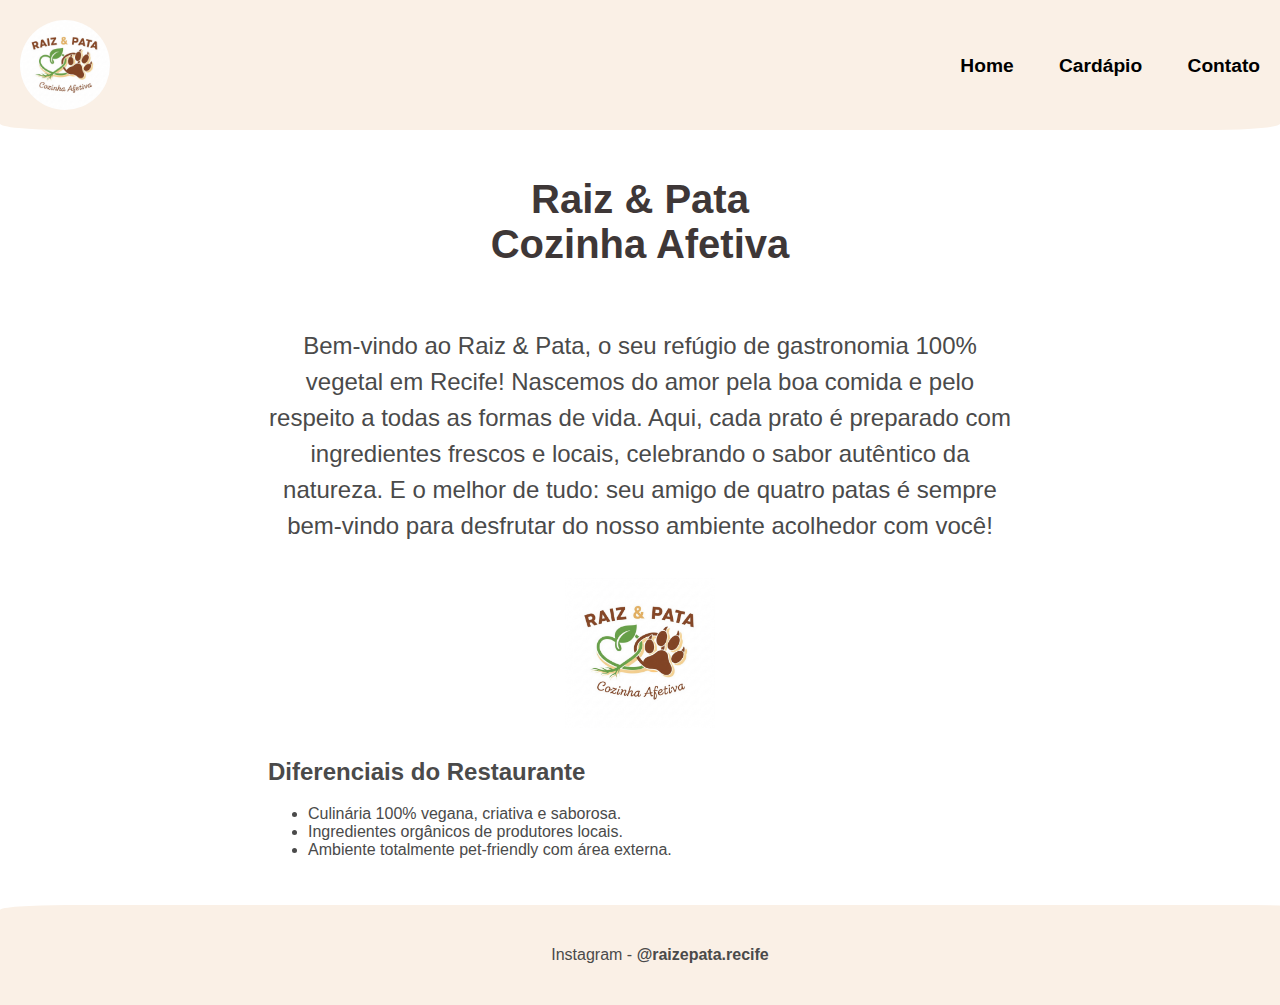
<file: index.html>
<!DOCTYPE html>
<html lang="en">

<head>
  <meta charset="UTF-8">
  <meta name="viewport" content="width=device-width, initial-scale=1.0">
  <title>Raiz e pata restaurante</title>
  <link rel="stylesheet" href="./css/style.css">
  </link>
</head>

<body>
  <header class="header">
    <img src="./img/logo.jpg"
      alt="Logo do restaurante Raiz & Pata Cozinha Afetiva, com o nome do restaurante e ícones estilizados de uma folha brotando de uma raiz e uma pata de cachorro, simbolizando a culinária vegana e o ambiente pet-friendly." />
    <nav>
      <a href="#">Home</a>
      <a href="./menu.html">Cardápio</a>
      <a href="./contact.html">Contato</a>
    </nav>
  </header>

  <main class="mainHome">
    <h1>Raiz & Pata <br>Cozinha Afetiva</h1>
    <section>
      <p class="description">Bem-vindo ao Raiz & Pata, o seu refúgio de gastronomia 100% vegetal em Recife! Nascemos do
        amor pela boa comida e
        pelo respeito a todas as formas de vida. Aqui, cada prato é preparado com ingredientes frescos e locais,
        celebrando o sabor autêntico da natureza. E o melhor de tudo: seu amigo de quatro patas é sempre bem-vindo para
        desfrutar do nosso ambiente acolhedor com você!
      </p>
    </section>
    <img src="./img/logo.jpg" style="display: block; margin: 0 auto; max-width: 150px;"
      alt="Logo do restaurante Raiz & Pata Cozinha Afetiva, com o nome do restaurante e ícones estilizados de uma folha brotando de uma raiz e uma pata de cachorro, simbolizando a culinária vegana e o ambiente pet-friendly." />
    <section class="diferenciais">
      <h2>Diferenciais do Restaurante</h2>
      <ul>
        <li>Culinária 100% vegana, criativa e saborosa.</li>
        <li>Ingredientes orgânicos de produtores locais.</li>
        <li>Ambiente totalmente pet-friendly com área externa.
        </li>
      </ul>
    </section>
  </main>
  <footer>
    <a href="https://www.instagram.com" target="_blank">Instagram - <strong>@raizepata.recife</strong></a>
  </footer>
</body>

</html>
</file>
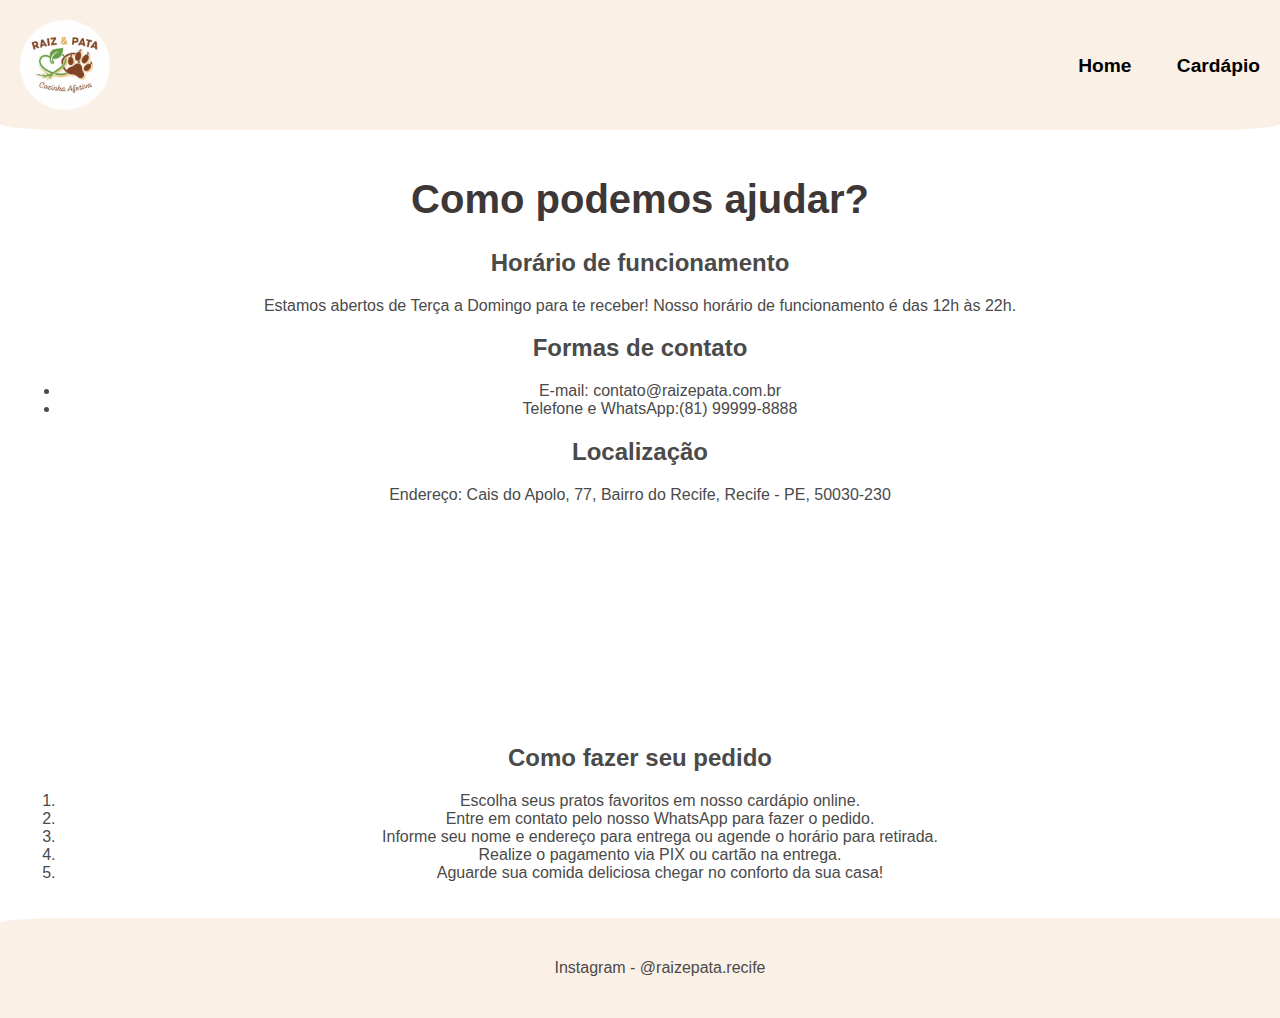
<file: contact.html>
<!DOCTYPE html>
<html lang="en">

<head>
  <meta charset="UTF-8">
  <meta name="viewport" content="width=device-width, initial-scale=1.0">
  <title>Contato</title>
  <link rel="stylesheet" href="./css/style.css">
  <style>
    iframe {
      width: 50%;
      height: 200px;
      border-radius: 5%;
    }
  </style>
</head>

<body>
  <header>
    <img src="./img/logo.jpg"
      alt="Logo do restaurante Raiz & Pata Cozinha Afetiva, com o nome do restaurante e ícones estilizados de uma folha brotando de uma raiz e uma pata de cachorro, simbolizando a culinária vegana e o ambiente pet-friendly."></img>
    <nav>
      <a href="./index.html">Home</a>
      <a href="./menu.html">Cardápio</a>
    </nav>
  </header>
  <main style="margin: 0 auto; text-align: center;">
    <h1>Como podemos ajudar?</h1>
    <h2>Horário de funcionamento</h2>
    <p>Estamos abertos de Terça a Domingo para te receber! Nosso horário de funcionamento é das 12h às 22h.</p>
    <h2>Formas de contato</h2>
    <ul class="contactList">
      <li>E-mail: contato@raizepata.com.br</li>
      <li>Telefone e WhatsApp:(81) 99999-8888 </li>
    </ul>
    <h2>Localização</h2>
    <p>
      Endereço: Cais do Apolo, 77, Bairro do Recife, Recife - PE, 50030-230
    </p>
    <iframe
      src="https://www.google.com/maps/embed?pb=!1m18!1m12!1m3!1d3651.902123456789!2d-34.895123456789!3d-8.047123456789!2m3!1f0!2f0!3f0!3m2!1i1024!2i768!4f13.1!3m3!1m2!1s0x7ab123456789abc:0x123456789abc!2sCais%20do%20Apolo%2077%2C%20Recife%20-%20PE!5e0!3m2!1spt-BR!2sbr!4v1611234567890!5m2!1spt-BR!2sbr"
      frameborder="0"></iframe>
    <section class="steps">
      <h2>Como fazer seu pedido</h2>
      <ol>
        <li>Escolha seus pratos favoritos em nosso cardápio online.</li>
        <li>​Entre em contato pelo nosso WhatsApp para fazer o pedido.</li>
        <li>Informe seu nome e endereço para entrega ou agende o horário para retirada.</li>
        <li>Realize o pagamento via PIX ou cartão na entrega.</li>
        <li>Aguarde sua comida deliciosa chegar no conforto da sua casa!</li>
      </ol>
    </section>
  </main>
  <footer>
    <a href="instagram.com">Instagram - @raizepata.recife</a>
  </footer>
</body>

</html>
</file>
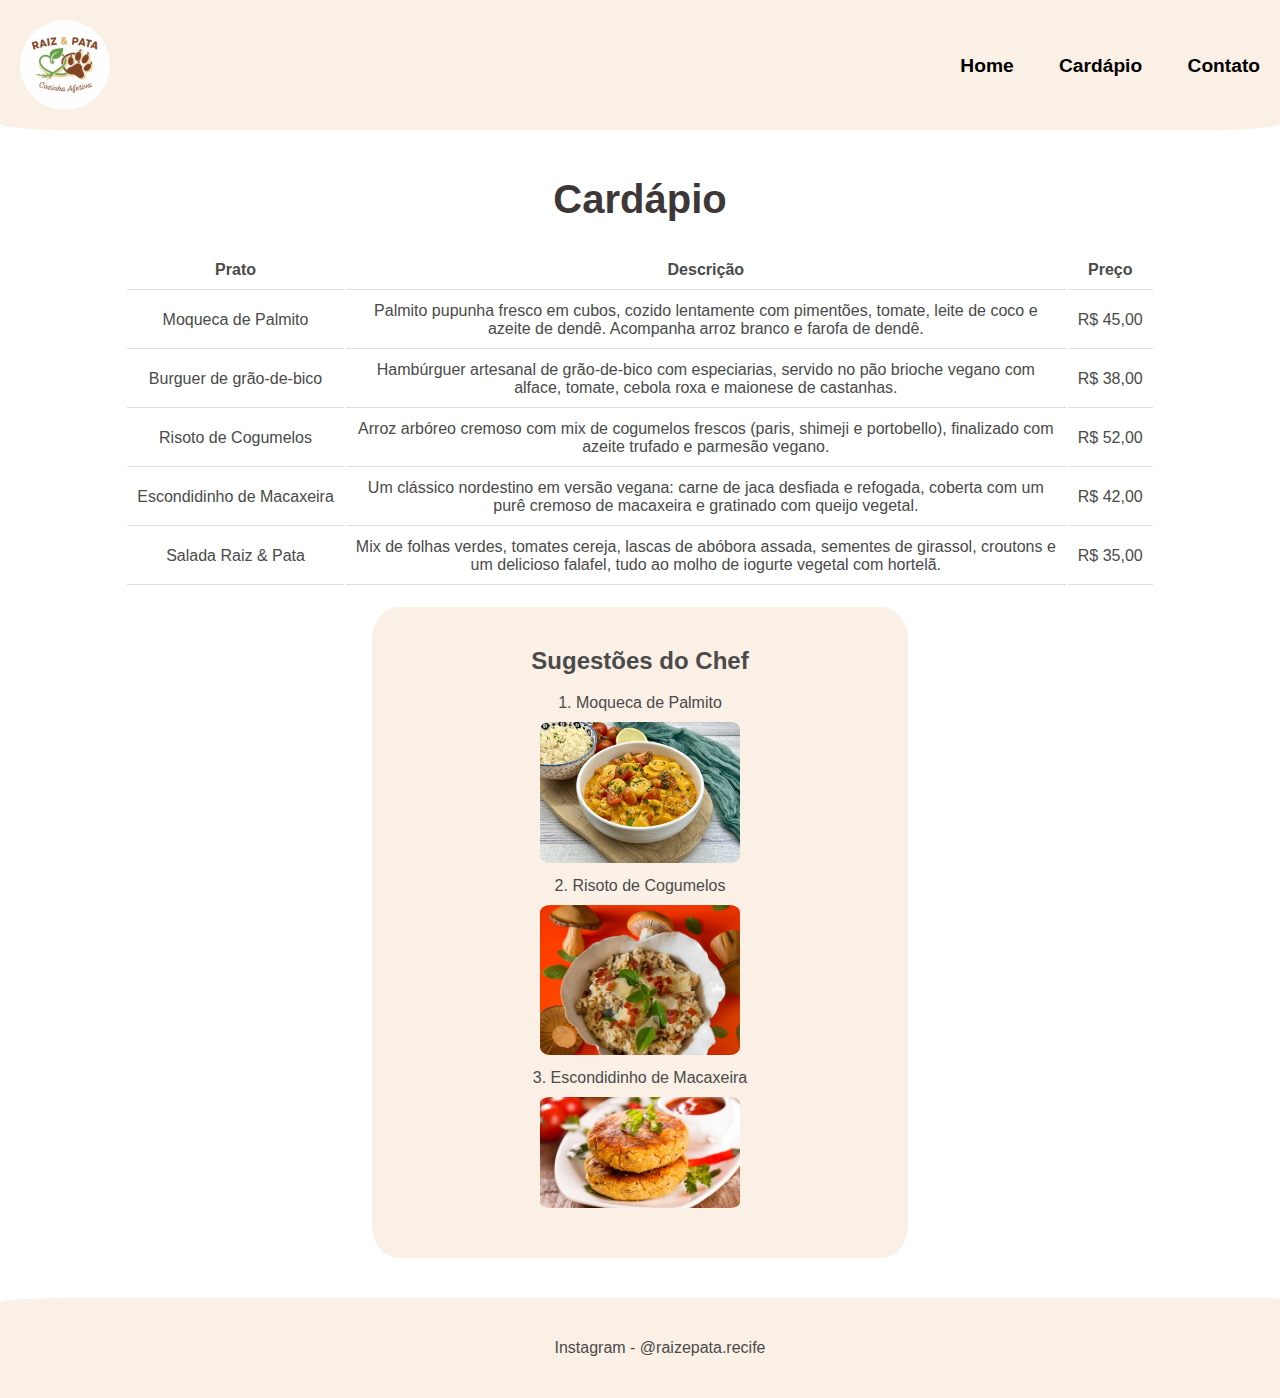
<file: menu.html>
<!DOCTYPE html>
<html lang="en">

<head>
  <meta charset="UTF-8">
  <meta name="viewport" content="width=device-width, initial-scale=1.0">
  <title>Cardápio</title>
  <link rel="stylesheet" href="./css/style.css">
</head>

<body>
  <header>
    <img src="./img/logo.jpg"
      alt="Logo do restaurante Raiz & Pata Cozinha Afetiva, com o nome do restaurante e ícones estilizados de uma folha brotando de uma raiz e uma pata de cachorro, simbolizando a culinária vegana e o ambiente pet-friendly."></img>
    <nav>
      <a href="./index.html">Home</a>
      <a href="#">Cardápio</a>
      <a href="./contact.html">Contato</a>
    </nav>
  </header>

  <main>
    <h1>Cardápio</h1>
    <table>
      <thead>
        <tr>
          <th>Prato</th>
          <th>Descrição</th>
          <th>Preço</th>
        </tr>
      </thead>
      <tbody>
        <tr>
          <td>Moqueca de Palmito</td>
          <td>​Palmito pupunha fresco em cubos, cozido lentamente com pimentões, tomate, leite de coco e azeite de
            dendê. Acompanha arroz branco e farofa de dendê.</td>
          <td>R$ 45,00</td>
        </tr>
        <tr>
          <td>Burguer de grão-de-bico</td>
          <td>Hambúrguer artesanal de grão-de-bico com especiarias, servido no pão brioche vegano com alface, tomate,
            cebola roxa e maionese de castanhas.</td>
          <td>R$ 38,00</td>
        </tr>
        <tr>
          <td>Risoto de Cogumelos</td>
          <td style="width: 700px;">​Arroz arbóreo cremoso com mix de cogumelos frescos (paris, shimeji e portobello),
            finalizado com azeite
            trufado e parmesão vegano.</td>
          <td>R$ 52,00</td>
        </tr>
        <tr>
          <td>Escondidinho de Macaxeira</td>
          <td>Um clássico nordestino em versão vegana: carne de jaca desfiada e refogada, coberta com um purê cremoso de
            macaxeira e gratinado com queijo vegetal.</td>
          <td>R$ 42,00</td>
        </tr>
        <tr>
          <td>Salada Raiz & Pata</td>
          <td>​Mix de folhas verdes, tomates cereja, lascas de abóbora assada, sementes de girassol, croutons e um
            delicioso falafel, tudo ao molho de iogurte vegetal com hortelã.</td>
          <td>R$ 35,00</td>
        </tr>
      </tbody>
    </table>
    <section class="suggestion">
      <h2>Sugestões do Chef</h2>
      <ol>
        <li>Moqueca de Palmito</li>
        <img src="./img/vegan-moqueca-title-1536x1080.jpg"
          alt="https://theveganplanetkitchen.com/vegan-moqueca-brazilian-hearts-of-palm-stew/?hl=pt-BR">
        <li>Risoto de Cogumelos</li>
        <img src="./img/risoto-cogumelo.jpeg"
          alt="https://tanamesa.com/receita/risoto-de-cogumelo-portobello-com-lascas-de-parmesao-paula-rizkallah/">
        <li>Escondidinho de Macaxeira</li>
        <img src="./img/hamburguer-grao-de-bico.jpg"
          alt="https://rebalcomvoce.com.br/receitas/hamburguer-de-grao-de-bico-um-hamburguer-vegano/?hl=pt-BR">
      </ol>
    </section>
  </main>
  <footer>
    <a href="instagram.com">Instagram - @raizepata.recife</a>
  </footer>
</body>

</html>
</file>
<file: css/style.css>
body {
  background-color: #fff;
  margin: 0;
  font-family: Arial, sans-serif;
  margin: 0 auto;
  height: 100vh;
  color: #4a4a4a;
}

a {
  text-decoration: none;
  color: #4a4a4a;
}

/* estilo do cabeçalho */

header {
  padding: 20px;
  background-color: linen;
  border-radius: 0 0 5% 5%;
  display: block;
  margin: 0 auto;
}

header::after {
  content: "";
  display: table;
  clear: both;
}

header img {
  float: left;
  width: 90px;
  border-radius: 50%;
  margin-right: 20px;
}

header nav {
  font-size: larger;
  float: right;
  margin-top: 35px;
}

nav a {
  color: black;
  margin-left: 40px;
  font-weight: bold;
}

nav a:hover {
  color: #958787;
  background-color: #9587870e;
  padding: 10px;
  border-radius: 10%;
}

/* estilo em comum main e footer */

main,
footer {
  padding: 20px;
}

main h1 {
  font-size: 40px;
  text-align: center;
  color: #3e3737;
}

footer {
  text-align: center;
  background-color: linen;
  border-radius: 5% 5% 0 0;
  width: 100%;
  height: 60px;
  line-height: 60px;
}

/* Estilo index */

.mainHome {
  margin: 0 auto;
  box-sizing: border-box;
}

.mainHome .description {
  text-align: center;
  font-size: 24px;
  color: #4a4a4a;
  line-height: 1.5;
}

.mainHome section {
  width: 60%;
  padding: 10px;
  margin: auto;
}

.differences {
  position: relative;
  padding: 20px;
  box-sizing: border-box;
  border-radius: 5%;
  background-color: linen;
  text-align: center;
}

.differences > ul {
  padding-left: 20px;
  font-size: 18px;
  line-height: 1.6;
  list-style: none;
  padding-left: 0;
}

.differences > ul > li::before {
  content: "✔";
  margin-right: 20px;
}

/* estilo do cardápio */
table {
  margin: 0 auto;
}

th,
td {
  padding: 10px;
  border-bottom: 1px solid #ddd;
  text-align: center;
}

.suggestion {
  margin: 20px auto;
  padding: 20px;
  width: 40%;
  border-radius: 5%;
  background-color: linen;
  text-align: center;
}

.suggestion > ol {
  text-align: center;
  list-style-position: inside;
  padding: 0;
}

.suggestion img {
  margin: 10px 0;
  width: 200px;
  border-radius: 5%;
}
</file>
